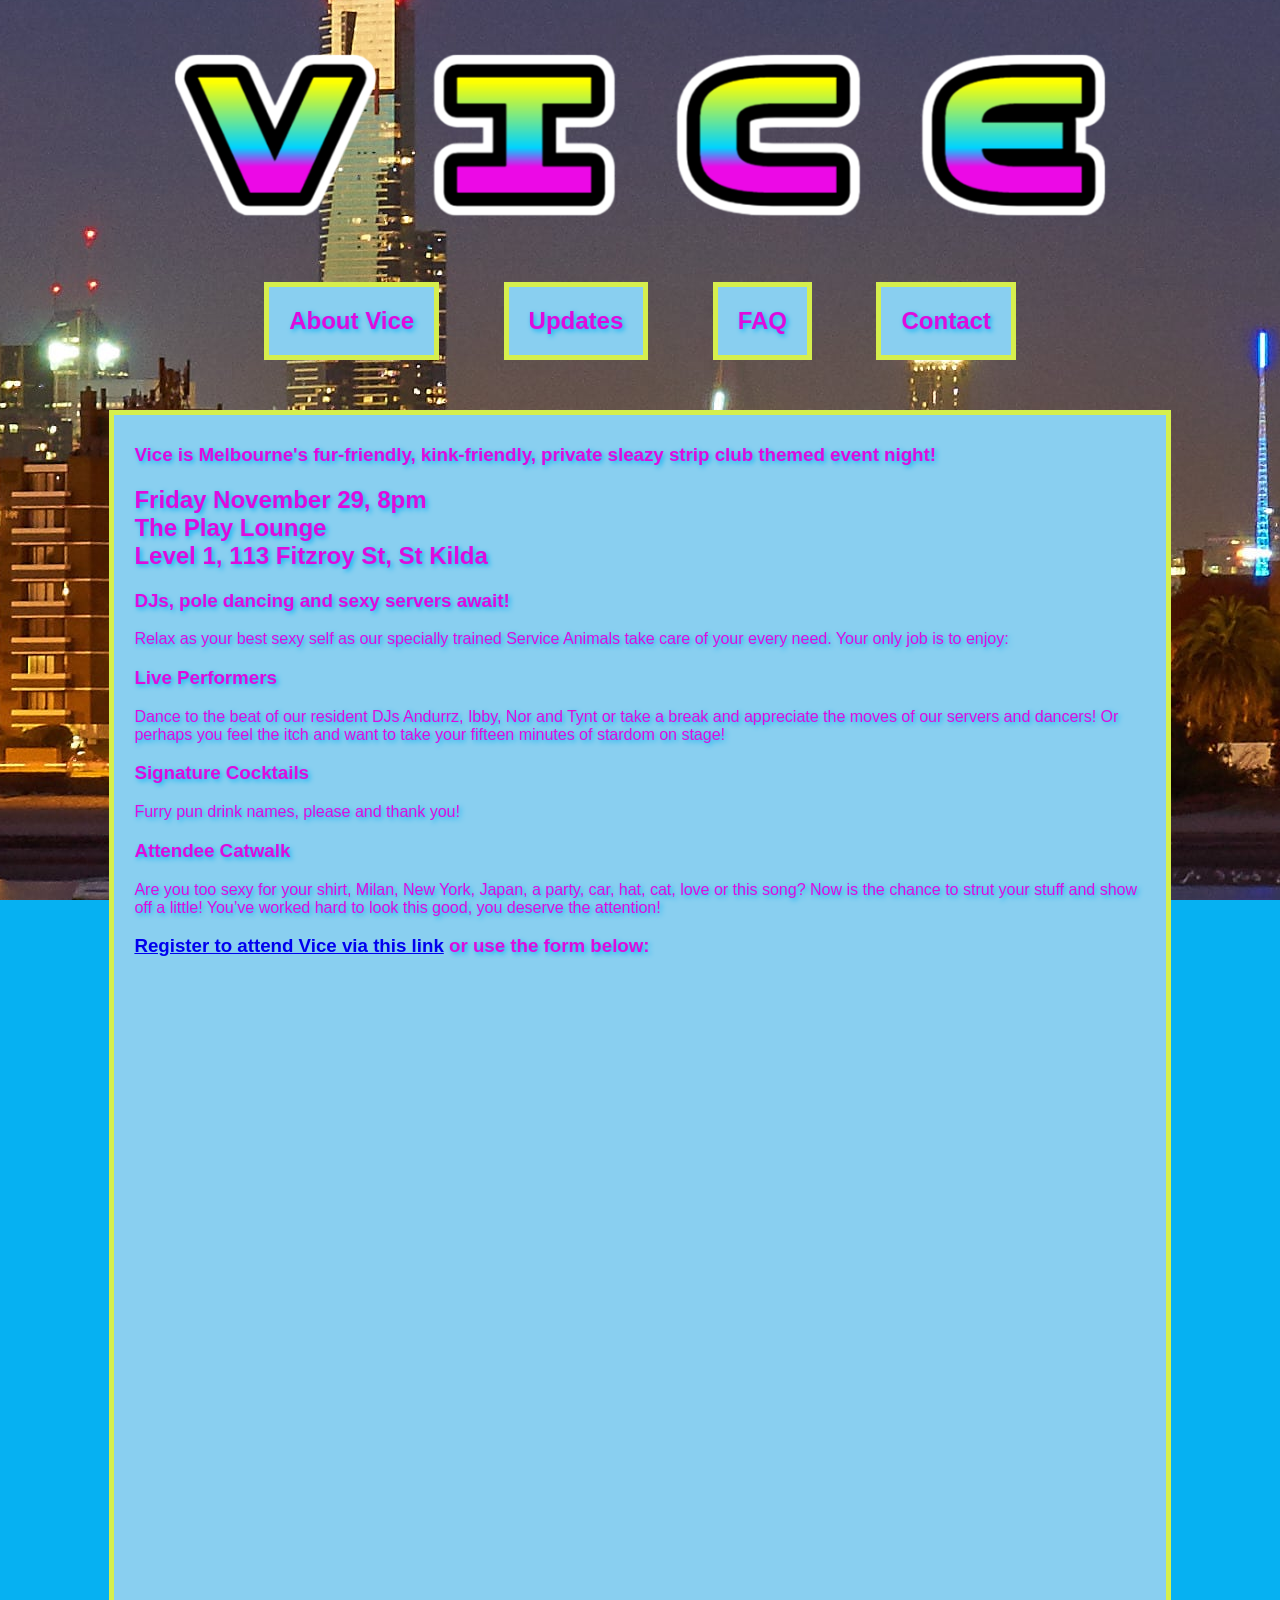
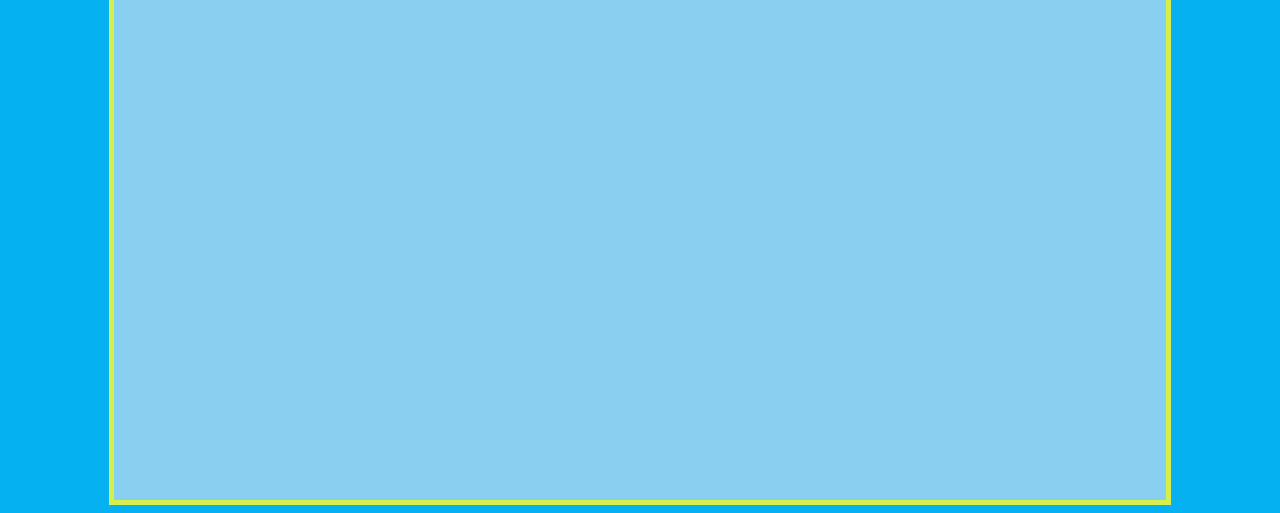
<file: index.html>
<html>
<head>
	<title>Vice Melbourne - Home</title>
	<meta name="viewport" content="width=device-width, initial-scale=1">
	<link rel="stylesheet" href="vice.css?v=5" />
	<script src="https://code.jquery.com/jquery-3.7.1.min.js"></script>
	<script src="vice.js?v=4"></script>
</head>
<body>
	<img src="logo.png" alt="Vice logo" class="logo" />
	<nav>
		<a class="about" href="#">About Vice</a>
		<a class="updates" href="#">Updates</a>
		<a class="faq" href="#">FAQ</a>
		<a class="contact" href="#">Contact</a>
	</nav>
	<div class="panel">
		<div class="about-content">
			<h3>Vice is Melbourne's fur-friendly, kink-friendly, private sleazy strip club themed event night!</h3>
			<h2>Friday November 29, 8pm<br />
			The Play Lounge<br />
			Level 1, 113 Fitzroy St, St Kilda</h2>
			<h3>DJs, pole dancing and sexy servers await!</h3>
			<p>Relax as your best sexy self as our specially trained Service Animals take care of your every need. Your only job is to enjoy:</p>
			<div class="highlights">
				<h3>Live Performers</h3>
				<p>Dance to the beat of our resident DJs Andurrz, Ibby, Nor and Tynt or take a break and appreciate the moves of our servers and dancers! Or perhaps you feel the itch and want to take your fifteen minutes of stardom on stage!</p>
				<h3>Signature Cocktails</h3>
				<p>Furry pun drink names, please and thank you!</p>
				<h3>Attendee Catwalk</h3>
				<p>Are you too sexy for your shirt, Milan, New York, Japan, a party, car, hat, cat, love or this song? Now is the chance to strut your stuff and show off a little! You’ve worked hard to look this good, you deserve the attention!</p>
			</div>
			<h3><a href="https://docs.google.com/forms/d/e/1FAIpQLSdb5yX1Bxumy13k0UOgpRW4lEHxWSS_YDbbz_B2m-tRSl_wYQ/viewform?usp=sf_link">Register to attend Vice via this link</a> or use the form below:</h3>
			<p>
				<iframe src="https://docs.google.com/forms/d/e/1FAIpQLSdb5yX1Bxumy13k0UOgpRW4lEHxWSS_YDbbz_B2m-tRSl_wYQ/viewform?embedded=true" width="640" height="1098" frameborder="0" marginheight="0" marginwidth="0">Loading…</iframe>
			</p>
		</div>
		<div class="contact-content">
			<h2>Stay in touch!</h2>
			<p>Join our <a href="https://t.me/+UP8DBQjWghgzOWJl">Telegram chat group</a>, send us an email at <a href="mailto:events.vice@gmail.com">events.vice@gmail.com</a> or use the form below:</p>
			<p>
				<iframe src="https://docs.google.com/forms/d/e/1FAIpQLSdDJ9_GvhhIFkTIThMnRlot0CRc3P9guHQQo7ANS1ElhqftKA/viewform?embedded=true" width="640" height="855" frameborder="0" marginheight="0" marginwidth="0">Loading…</iframe>
			</p>
		</div>
		<div class="updates-content">
			<h2>For the latest updates, be sure to check out our <a href="https://t.me/+l9F9L3Bsu8tiOGU1">Telegram Updates Channel</a></h2>
		</div>
		<div class="faq-content">
			<h2>Q: How do I register?</h2>
			<p>Registration to claim your ticket to Vice will open by the end of September.</p>
			<h2>Q: How much do tickets cost?</h2>
			<p>This event is FREE, but we encourage you to contribute to our bar tab to allow our Service Animals to provide you with a seamless, immersive experience.</p>
			<h2>Q: What should I wear?</h2>
			<p>We encourage wearing sturdy, closed shoes. Otherwise, be your best sexy self! The only restriction is that genitalia must remain covered, but sometimes it’s best to leave a little to the imagination!</p>
			<h2>Q: Will there be cloaking facilities on site?</h2>
			<p>We will have a dedicated space for bag storage on site, however any items left unattended is done so at your own risk.</p>
			<h2>Q: Can I get a ticket at the door?</h2>
			<p>For the safety of all attendees, this is a strictly ticketed event and there will be no way to register at the door.</p>
			<h2>Q: Can I take photos?</h2>
			<p>We highly encourage attendees to stay in the moment as much as possible. If you do wish to get a picture, please ensure that other attendees are not inadvertently being captured in the background.</p>
			<h2>Q: Will I need ID?</h2>
			<p>Yes! Vice will be operating with a strict guest list and you should be prepared to show a government issued photo ID at entry.</p>
			<h2>Q: Will food be provided?</h2>
			<p>An open bar will be available for all attendees (Find one of our sexy servers to have your drink brought to you!) but food will not be provided at Vice. There are many dining options within a few minutes walk, including Italian at The Banff, pub fare at The Fifth Province and a late-night fix at Coco Kebabs.</p>
			<h2>Q: How do I get there?</h2>
			<p>Tram routes 16 (from Melbourne Central/Flinders St) and 96 (from Southern Cross) stop at Canterbury Rd outside The Play Lounge. Other tram routes 3, 5, 64 and 67 stop at St Kilda Junction, around a 12 minute walk from the Play Lounge.</p>
			<p>Street parking along Fitzroy St is limited, but there are paid parking options in Albert Park Reserve along Lakeside Drive (free after 9pm), behind the Prince of Wales Hotel off Acland St or along Jacka Boulevard.</p>
		</div>
	</div>
</body>
</html>
</file>
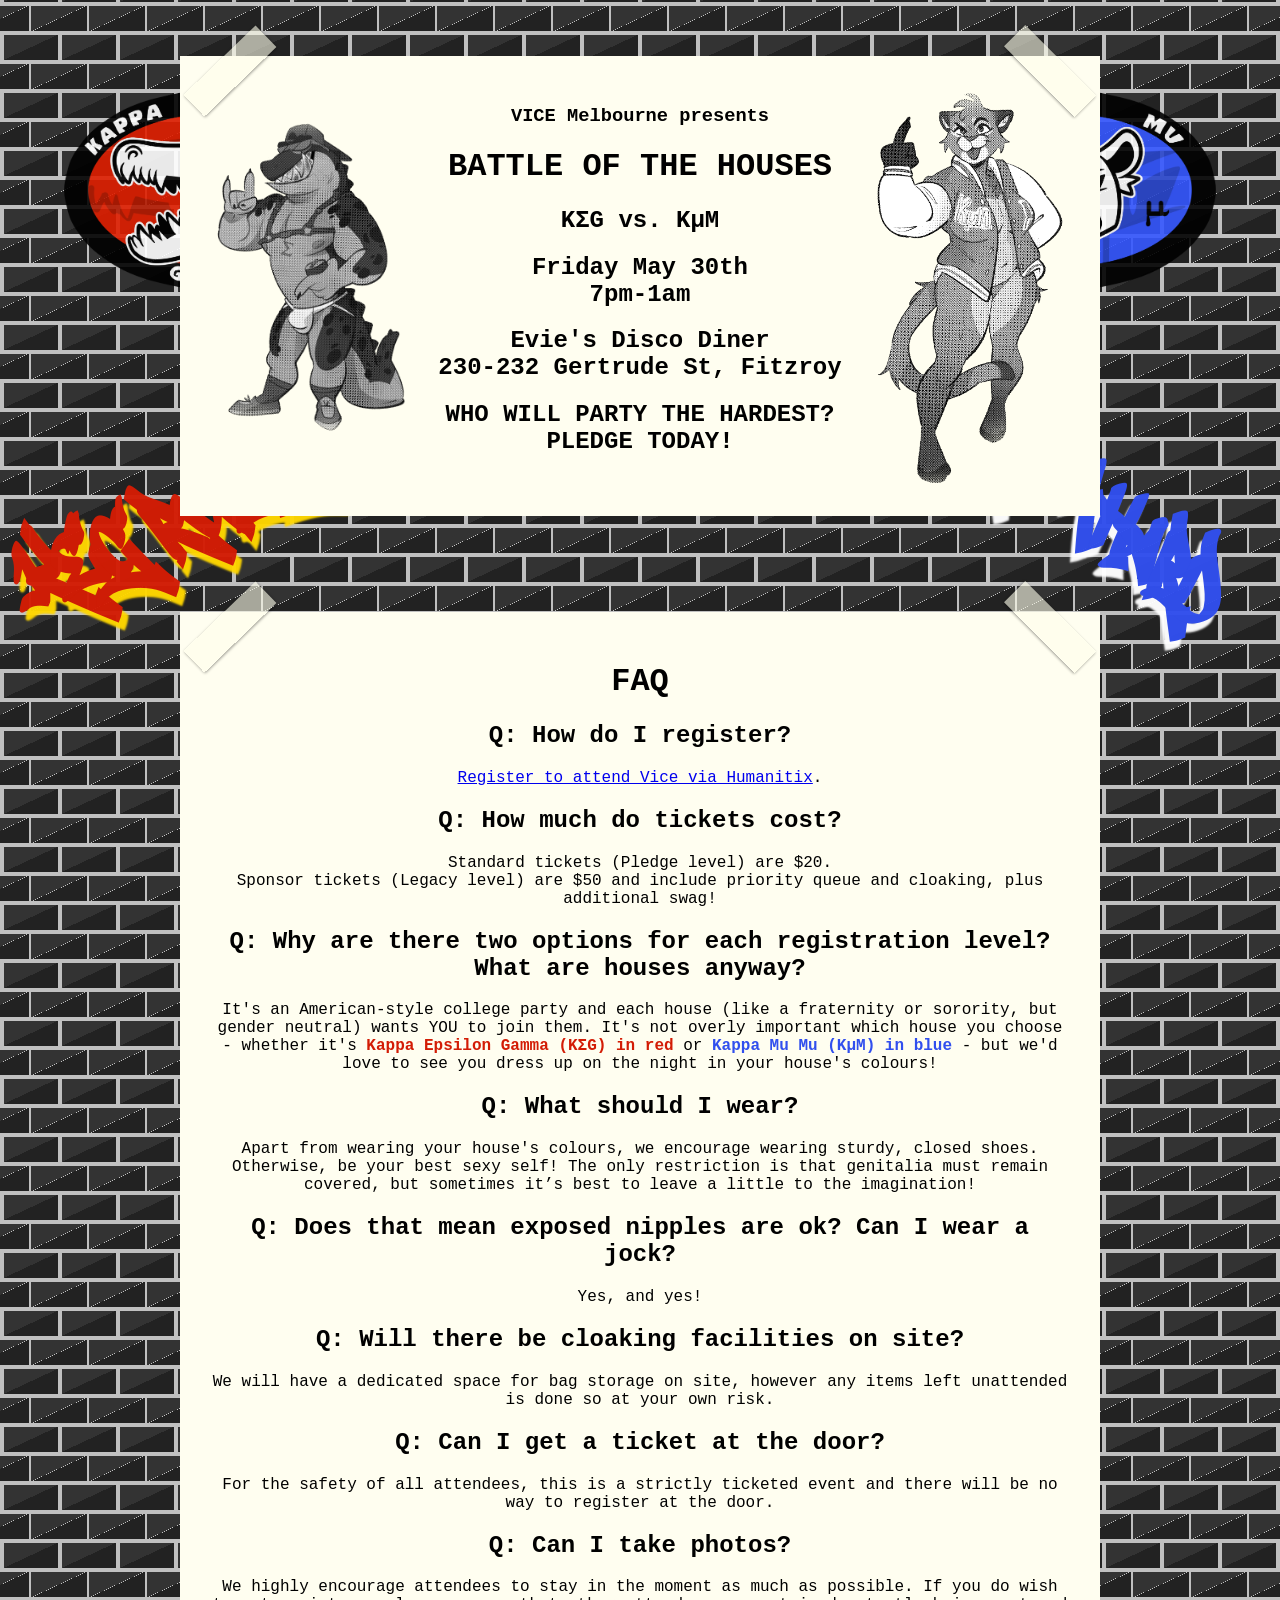
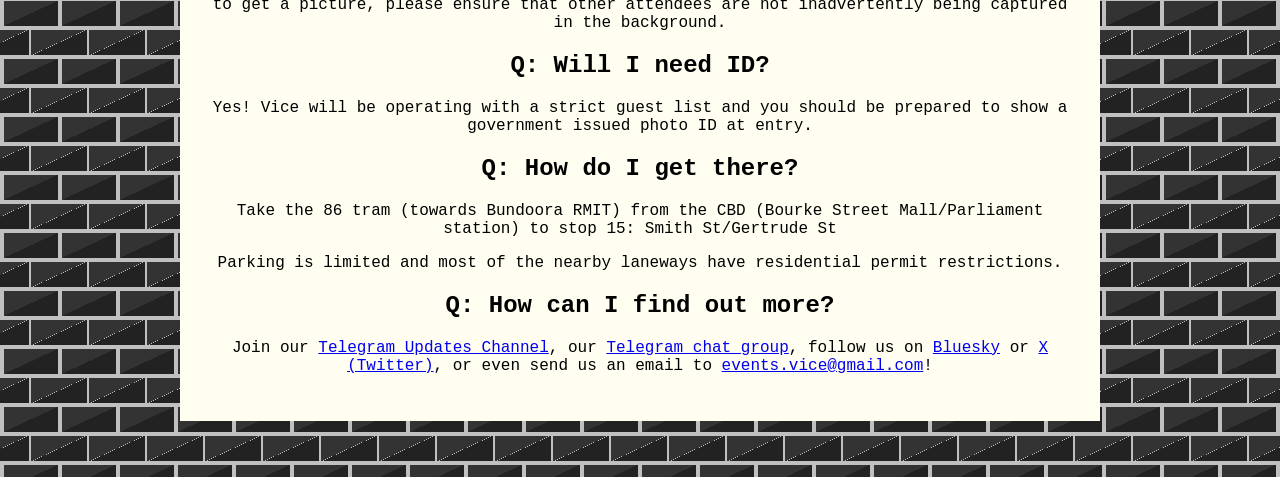
<file: College/index.html>
<html>
<head>
<style media="screen">
body {
	background-color: silver;
	background-image:
		linear-gradient(335deg, #222 23px, transparent 23px),
		linear-gradient(155deg, #333 23px, transparent 23px),
		linear-gradient(335deg, #222 23px, transparent 23px),
		linear-gradient(155deg, #333 23px, transparent 23px);
	background-size: 58px 58px;
	background-position: 0px 2px, 4px 35px, 29px 31px, 31px 6px;
	font-family: Courier;
}
.panel {
	margin: 0 auto;
}
.paper {
	position: absolute;
	display: flex;
	width: 400px;
	top: 0%; left: 50%; transform: translate(-50%, 0);
	margin: 2em 0;
	padding: 15em;
	box-shadow: 2px 3px 20px black, 0 0 125px #8f5922 inset;
	background: #fffef0;
	filter: url(#wavy2);
}
.invite {
	position: relative;
 	display: flex;
	flex-direction: column;
	width: 920px;
	height: auto;
	margin: 0 auto;
	padding: 3em;
	text-align: center;
}
.croc, .cougar {
	background-position: center;
	position: relative;
	display: flex;
	flex-direction: column;
	width: 200px;
	height: 0;
	padding: 5em;
}
.croc {
	position: absolute;
	top: 30px;
	left: 0;
}
.cougar {
	position: absolute;
	top: 0;
	right: 0;
}
.img-tape {
  position: relative;
  
  &:before,
  &:after {
    background: rgba(255,255,235,.6);
    box-shadow: 0 1px 3px rgba(0,0,0,.4);
    content: "";
    display: block;
    height: 30px;
    position: absolute;
    margin: auto;
    width: 100px;
  }

  img {
    background: #fff;
    border: 1px solid #ddd;
    box-shadow: 0 1px 3px rgba(0,0,0,.4);
    display: inline-block;
    height: auto;
    margin: 0 20px;
    max-width: 100%;
    padding: 8px;
    text-align: center;
    vertical-align: top;
  }
}
.img-tape--2 {
  &:before {
    left: 0;
    top: 0;
    transform: rotate(-44deg);
  }

  &:after {
    right: 0;
    top: 0;
    transform: rotate(45deg);
  }
}
.faq-section {
	background-color: #fffef0;
	min-height: 400px;
	padding: 30px;
}
.keg-red {
	color: #d31c05;
	font-weight: bold;
}
.kum-blue {
	color: #314fee;
	font-weight: bold;
}
.width-limiter {
	margin: 0 auto;
	max-width: 410px;
}
@font-face {
	font-family: aAnotherTag;
	src: url("aAnotherTag.otf") format("opentype");
}
.graffiti {
	font-family: aAnotherTag, Arial;
	font-size: 120px;
	opacity: 97%;
	position: absolute;
	top: 50%;
	z-index: -2;
	transform: rotate(340deg);
	-webkit-transform: rotate(340deg);
	text-shadow: 2px 10px 2px white;
}
.keg-left {
	text-shadow: 2px 10px 2px gold;
}
.kum-right.graffiti {
	right: 3%;
	transform: rotate(40deg);
	-webkit-transform: rotate(40deg);
}
.logo {
	opacity: 90%;
	position: absolute;
	top: 10%;
	z-index: -1;
}
.logo.logo-left {
	left: 5%;
}
.logo.logo-right {
	right: 5%;
}
</style>
</head>
<body>
<div class="panel">
	<!-- <div class="paper"></div> -->
	<div class="invite">
		<div class="img-tape img-tape--2">
			<div class="faq-section">
				<div class="width-limiter">
					<h3>VICE Melbourne presents</h3>
					<h1>BATTLE OF THE HOUSES</h1>
					<h2>KΣG vs. KμM</h2>
					<h2>Friday May 30th<br/>
					7pm-1am</h2>
					<h2>Evie's Disco Diner<br />
					230-232 Gertrude St, Fitzroy</h2>
					<h2>WHO WILL PARTY THE HARDEST?<br />
					PLEDGE TODAY!</h2>
				</div>
			</div>
		</div>
		<div class="croc"><img src="croc-dot.png" /></div>
		<div class="cougar"><img src="cougar-dot.png" /></div>
	</div>
</div>
<div class="panel">
	<div class="invite">
		<div class="img-tape img-tape--2">
			<div class="faq-section">
				<h1>FAQ</h1>
				<h2>Q: How do I register?</h2>

				<p><a href="https://events.humanitix.com/vice-fraternities">Register to attend Vice via Humanitix</a>.</p>

				<h2>Q: How much do tickets cost?</h2>

				<p>Standard tickets (Pledge level) are $20.<br />
				   Sponsor tickets (Legacy level) are $50 and include priority queue and cloaking, plus additional swag!</p>

				<h2>Q: Why are there two options for each registration level? What are houses anyway?</h2>

				<p>It's an American-style college party and each house (like a fraternity or sorority, but gender neutral) wants YOU to join them. It's not overly important which house you choose - whether it's <span class="keg-red">Kappa Epsilon Gamma (KΣG) in red</span> or <span class="kum-blue">Kappa Mu Mu (KμM) in blue</span> - but we'd love to see you dress up on the night in your house's colours!</p>

				<h2>Q: What should I wear?</h2>

				<p>Apart from wearing your house's colours, we encourage wearing sturdy, closed shoes. Otherwise, be your best sexy self! The only restriction is that genitalia must remain covered, but sometimes it&rsquo;s best to leave a little to the imagination!</p>

				<h2>Q: Does that mean exposed nipples are ok? Can I wear a jock?</h2>

				<p>Yes, and yes!</p>

				<h2>Q: Will there be cloaking facilities on site?</h2>

				<p>We will have a dedicated space for bag storage on site, however any items left unattended is done so at your own risk.</p>

				<h2>Q: Can I get a ticket at the door?</h2>

				<p>For the safety of all attendees, this is a strictly ticketed event and there will be no way to register at the door.</p>

				<h2>Q: Can I take photos?</h2>

				<p>We highly encourage attendees to stay in the moment as much as possible. If you do wish to get a picture, please ensure that other attendees are not inadvertently being captured in the background.</p>

				<h2>Q: Will I need ID?</h2>

				<p>Yes! Vice will be operating with a strict guest list and you should be prepared to show a government issued photo ID at entry.</p>

				<h2>Q: How do I get there?</h2>

				<p>Take the 86 tram (towards Bundoora RMIT) from the CBD (Bourke Street Mall/Parliament station) to stop 15: Smith St/Gertrude St</p>

				<p>Parking is limited and most of the nearby laneways have residential permit restrictions.</p>

				<h2>Q: How can I find out more?</h2>
				<p>
					Join our <a href="https://t.me/+l9F9L3Bsu8tiOGU1">Telegram Updates Channel</a>, our <a href="https://t.me/+UP8DBQjWghgzOWJl">Telegram chat group</a>, follow us on <a href="https://bsky.app/profile/vicemelbourne.bsky.social">Bluesky</a> or <a href="https://x.com/vicemelbourne">X (Twitter)</a>, or even send us an email to <a href="mailto:events.vice@gmail.com">events.vice@gmail.com</a>!
				</p>

				<p>
				</p>
			</div>
		</div>
	</div>
</div>
<div>
	<div class="logo logo-left"><img src="keg-head.png" width="300" height="200" /></div>
	<div class="logo logo-right"><img src="kum-head.png" width="300" height="200" /></div>
	<div class="keg-red keg-left graffiti">KEG RULZ OK!</div>
	<div class="kum-blue kum-right graffiti">KuM HARD</div>
</div>
</body>
</html>
</file>
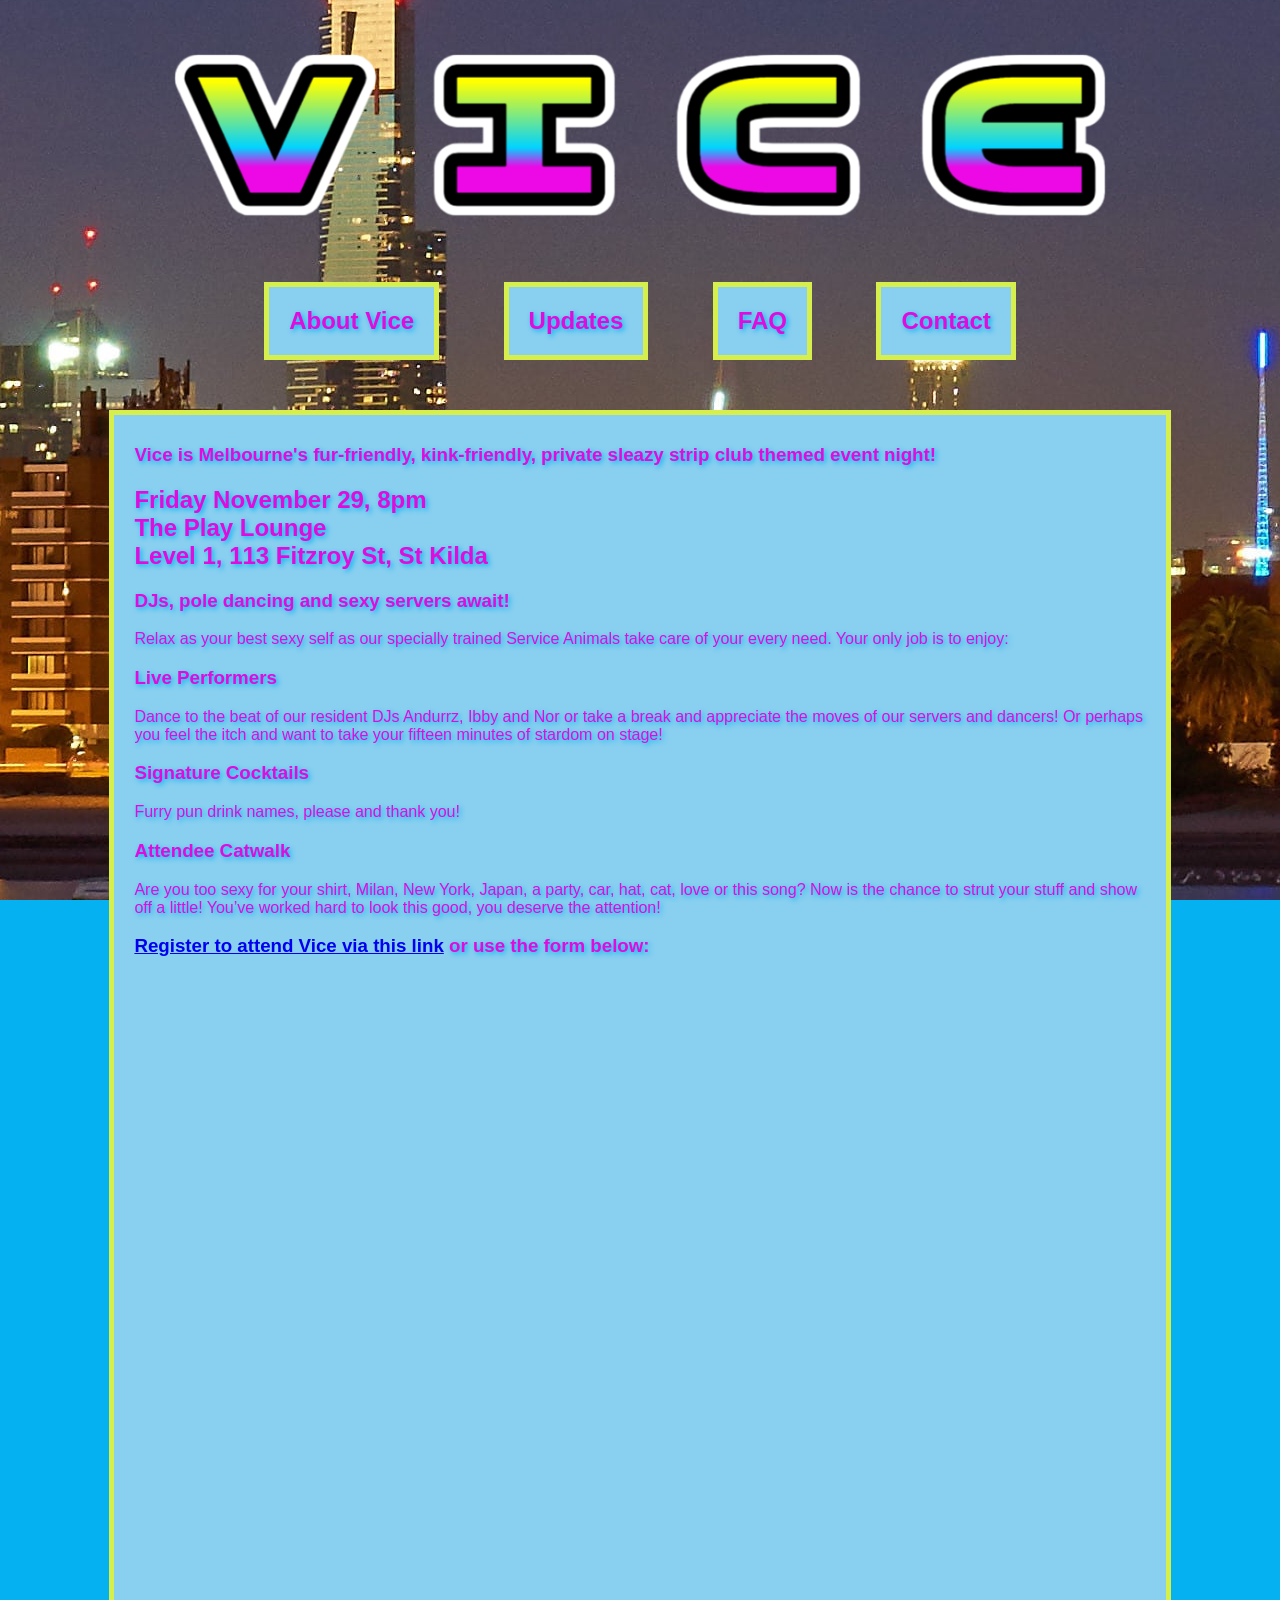
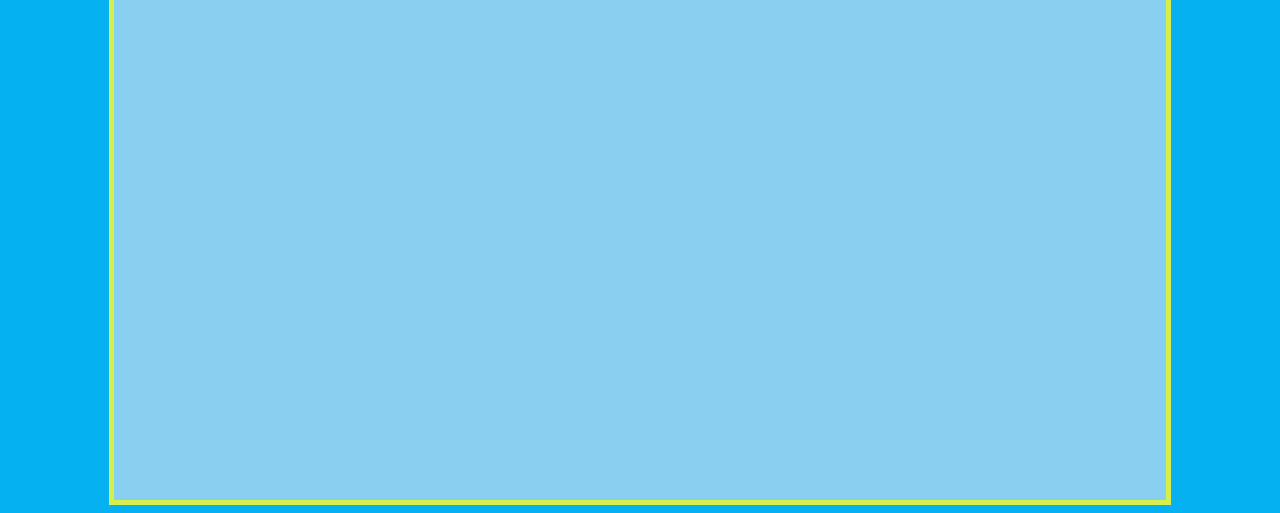
<file: vice-home.html>
<html>
<head>
	<title>Vice Melbourne - Home</title>
	<link rel="stylesheet" href="vice.css" />
	<script src="https://code.jquery.com/jquery-3.7.1.min.js"></script>
	<script src="vice.js"></script>
</head>
<body>
	<img src="logo.png" alt="Vice logo" />
	<nav>
		<a class="about" href="#">About Vice</a>
		<a class="updates" href="#">Updates</a>
		<a class="faq" href="#">FAQ</a>
		<a class="contact" href="#">Contact</a>
	</nav>
	<div class="panel">
		<div class="about-content">
			<h3>Vice is Melbourne's fur-friendly, kink-friendly, private sleazy strip club themed event night!</h3>
			<h2>Friday November 29, 8pm<br />
			The Play Lounge<br />
			Level 1, 113 Fitzroy St, St Kilda</h2>
			<h3>DJs, pole dancing and sexy servers await!</h3>
			<p>Relax as your best sexy self as our specially trained Service Animals take care of your every need. Your only job is to enjoy:</p>
			<div class="highlights">
				<h3>Live Performers</h3>
				<p>Dance to the beat of our resident DJs Andurrz, Ibby and Nor or take a break and appreciate the moves of our servers and dancers! Or perhaps you feel the itch and want to take your fifteen minutes of stardom on stage!</p>
				<h3>Signature Cocktails</h3>
				<p>Furry pun drink names, please and thank you!</p>
				<h3>Attendee Catwalk</h3>
				<p>Are you too sexy for your shirt, Milan, New York, Japan, a party, car, hat, cat, love or this song? Now is the chance to strut your stuff and show off a little! You’ve worked hard to look this good, you deserve the attention!</p>
			</div>
			<h3><a href="https://docs.google.com/forms/d/e/1FAIpQLSdb5yX1Bxumy13k0UOgpRW4lEHxWSS_YDbbz_B2m-tRSl_wYQ/viewform?usp=sf_link">Register to attend Vice via this link</a> or use the form below:</h3>
			<p>
				<iframe src="https://docs.google.com/forms/d/e/1FAIpQLSdb5yX1Bxumy13k0UOgpRW4lEHxWSS_YDbbz_B2m-tRSl_wYQ/viewform?embedded=true" width="640" height="1098" frameborder="0" marginheight="0" marginwidth="0">Loading…</iframe>
			</p>
		</div>
		<div class="contact-content">
			<h2>Stay in touch!</h2>
			<p>Join our <a href="https://t.me/+UP8DBQjWghgzOWJl">Telegram chat group</a>, send us an email at <a href="mailto:events.vice@gmail.com">events.vice@gmail.com</a> or use the form below:</p>
			<p>
				<iframe src="https://docs.google.com/forms/d/e/1FAIpQLSdDJ9_GvhhIFkTIThMnRlot0CRc3P9guHQQo7ANS1ElhqftKA/viewform?embedded=true" width="640" height="855" frameborder="0" marginheight="0" marginwidth="0">Loading…</iframe>
			</p>
		</div>
		<div class="updates-content">
			<h2>For the latest updates, be sure to check out our <a href="https://t.me/+l9F9L3Bsu8tiOGU1">Telegram Updates Channel</a></h2>
		</div>
		<div class="faq-content">
			<h2>Q: How do I register?</h2>
			<p>Registration to claim your ticket to Vice will open by the end of September.</p>
			<h2>Q: How much do tickets cost?</h2>
			<p>This event is FREE, but we encourage you to contribute to our bar tab to allow our Service Animals to provide you with a seamless, immersive experience.</p>
			<h2>Q: What should I wear?</h2>
			<p>We encourage wearing sturdy, closed shoes. Otherwise, be your best sexy self! The only restriction is that genitalia must remain covered, but sometimes it’s best to leave a little to the imagination!</p>
			<h2>Q: Will there be cloaking facilities on site?</h2>
			<p>We will have a dedicated space for bag storage on site, however any items left unattended is done so at your own risk.</p>
			<h2>Q: Can I get a ticket at the door?</h2>
			<p>For the safety of all attendees, this is a strictly ticketed event and there will be no way to register at the door.</p>
			<h2>Q: Can I take photos?</h2>
			<p>We highly encourage attendees to stay in the moment as much as possible. If you do wish to get a picture, please ensure that other attendees are not inadvertently being captured in the background.</p>
			<h2>Q: Will I need ID?</h2>
			<p>Yes! Vice will be operating with a strict guest list and you should be prepared to show a government issued photo ID at entry.</p>
			<h2>Q: Will food be provided?</h2>
			<p>An open bar will be available for all attendees (Find one of our sexy servers to have your drink brought to you!) but food will not be provided at Vice. There are many dining options within a few minutes walk, including Italian at The Banff, pub fare at The Fifth Province and a late-night fix at Coco Kebabs.</p>
			<h2>Q: How do I get there?</h2>
			<p>Tram routes 16 (from Melbourne Central/Flinders St) and 96 (from Southern Cross) stop at Canterbury Rd outside The Play Lounge. Other tram routes 3, 5, 64 and 67 stop at St Kilda Junction, around a 12 minute walk from the Play Lounge.</p>
			<p>Street parking along Fitzroy St is limited, but there are paid parking options in Albert Park Reserve along Lakeside Drive (free after 9pm), behind the Prince of Wales Hotel off Acland St or along Jacka Boulevard.</p>
		</div>
	</div>
</body>
</html>
</file>
<file: vice.css>
body
{
	background-attachment: fixed;
	background-color: #06B1F2;
	background-image: url('background-min.jpg');
	background-position: center;
	/* background-repeat: no-repeat; */
	font-family: Arial, Helvetica, sans-serif;
	text-align: center;
	overflow-y: scroll;
}
nav
{
	margin: 20px 0;
}
a
{
	text-shadow: none;
}
nav a,
.panel
{
	background-color: #89CFF0;
	border: 5px solid #D6EF4D;
	color: #DF0CDC;
	text-shadow: 2px 2px 5px #06B1F2;
}
nav a
{
	display: inline-block;
	font-size: 24px;
	font-weight: bold;
	margin: 0 30px 30px;
	padding: 20px;
	text-decoration: none;
}
.panel
{
	margin: 0 auto;
	padding: 10px 20px;
	text-align: left;
	width: 80%;
}
iframe
{
	width: 100%;
}
@media screen and (max-width: 600px) {
	nav a
	{
		margin: auto;
	}
	body
	{
		background-image: url('mobile-min.jpg');
		overflow-y: auto;
	}
	.logo
	{
		width: 100%;
	}
}
</file>
